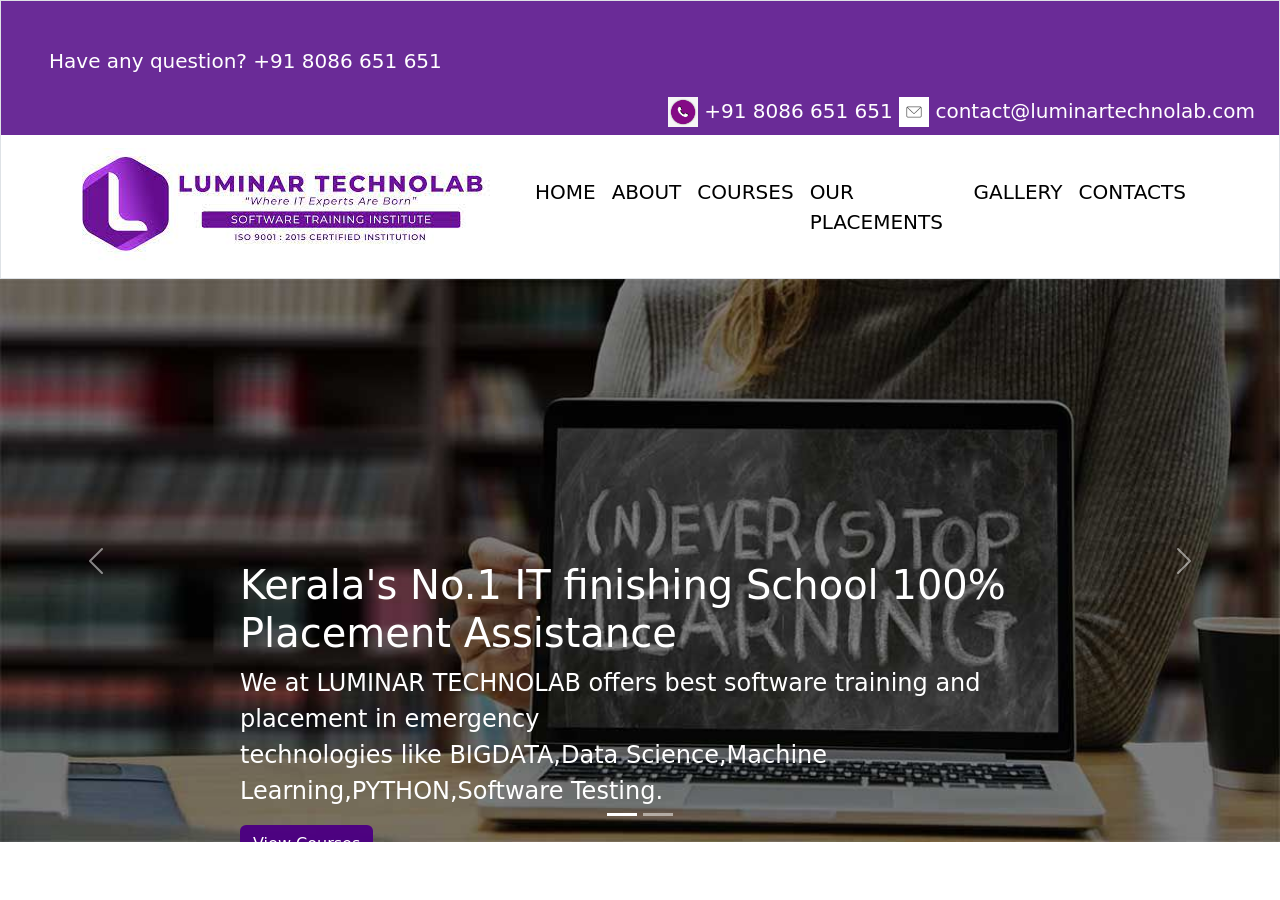
<file: pg/index.html>
<!DOCTYPE html>
<html lang="en">
<head>
    <meta charset="UTF-8">
    <meta http-equiv="X-UA-Compatible" content="IE=edge">
    <meta name="viewport" content="width=device-width, initial-scale=1.0">
    <title>Document</title>
    <link rel="stylesheet" href="https://cdn.jsdelivr.net/npm/bootstrap@5.3.0-alpha1/dist/css/bootstrap.min.css" rel="stylesheet" integrity="sha384-GLhlTQ8iRABdZLl6O3oVMWSktQOp6b7In1Zl3/Jr59b6EGGoI1aFkw7cmDA6j6gD" crossorigin="anonymous">
    <script src="https://cdn.jsdelivr.net/npm/bootstrap@5.3.0-alpha1/dist/js/bootstrap.bundle.min.js" integrity="sha384-w76AqPfDkMBDXo30jS1Sgez6pr3x5MlQ1ZAGC+nuZB+EYdgRZgiwxhTBTkF7CXvN" crossorigin="anonymous"></script>
<body>
    <div class="w-100 h-50 bg border  border-1 me-auto" style="background-color:rgba(76, 0, 130, 0.832)">
        <h5 class="text-white ms-5 mt-5 text-start">Have any question? +91 8086 651 651</h5>
         <h5 class=" text-white me-4 mt-4 text-end" href=""><img src="./cally.jpg" height=30px width=30px> +91 8086 651 651 <img src="./mail.jpg" height=30px width=30px> contact@luminartechnolab.com</h5>
       <nav class="navbar navbar-expand-lg"style='background-color:white'>
            <div class="container">
              <a class="navbar-brand " href="#"><img src="./logo.jpg"class="d-block w-40 h-20" alt="..."></a>
              <button class="navbar-toggler" type="button" data-bs-toggle="collapse" data-bs-target="#navbarSupportedContent" aria-controls="navbarSupportedContent" aria-expanded="false" aria-label="Toggle navigation">
                <span class="navbar-toggler-icon"></span>
              </button>
              <div class="collapse navbar-collapse" id="navbarSupportedContent">
                <ul class="navbar-nav ms-auto mb-2 me-1 mb-lg-0">
                  <li class="nav-item">
                    <a class="nav-link active text-black fs-5" aria-current="page" href="#">HOME</a>
                  </li>
                  <li class="nav-item">
                    <a class="nav-link text-black fs-5" href="#">ABOUT</a>
                  </li>
                  <li class="nav-item">
                    <a class="nav-link text-black fs-5" aria-current="page" href="#">COURSES</a>
                  </li>
                  <li class="nav-item">
                    <a class="nav-link text-black fs-5" href="#">OUR PLACEMENTS</a>
                  </li>
                  <li class="nav-item">
                    <a class="nav-link text-black fs-5" aria-current="page" href="#">GALLERY</a>
                  </li>
                  <li class="nav-item">
                    <a class="nav-link text-black fs-5" href="#">CONTACTS</a>
                  </li>
                 </div>
            </div>
          </nav>
    </div>
      <div id="carouselExampleCaptions" class="carousel slide" data-bs-ride="true">
          <div class="carousel-indicators ">
            <button type="button" data-bs-target="#carouselExampleCaptions" data-bs-slide-to="0" class="active" aria-current="true" aria-label="Slide 1"></button>
            <button type="button" data-bs-target="#carouselExampleCaptions" data-bs-slide-to="1" aria-label="Slide 2"></button>
          </div>
          <div class="carousel-inner">
            <div class="carousel-item active"data-bs-interval="1000">
              <img src="./quotes.jpg" class="d-block w-100 h-50" alt="...">
              <div class="carousel-caption w-200 h-50 ms-auto ps-5 fs-4 d-none d-md-block" style="background-color:rgba(128, 128, 128, 0); height: 200px;text-align:left;">
                <h1>Kerala's No.1 IT finishing School 100% Placement Assistance</h1>
                <p>We at LUMINAR TECHNOLAB offers best software training and placement in emergency <br>technologies like BIGDATA,Data Science,Machine Learning,PYTHON,Software Testing.</p>
                <button class="btn btn " style="background-color: rgba(76, 0, 130, 0.978);color: white;">View Courses</button>
              </div>
          </div>
            <div class="carousel-item"data-bs-interval="1000">
              <img src="./quotes2.jpg" class="d-block w-100" alt="...">
              <div class="carousel-caption w-150 h-50 ms-auto ps-5 fs-4 d-none d-md-block"style="background-color:rgba(128, 128, 128, 0); height: 200px;text-align:left;">
                <h1>Data Science,ML & Al<br>Big Data-Hadoop & Spark <br>Python Data Science</h1>
                <p>We at LUMINAR TECHNOLAB offers best software training and placement in <br>emergency technologies like BIGDATA,Hadoop,Spark,Data Science,Machine <br>Learning,Deep Learning and Al.</p>
              </p>
                <button class="btn btn "style="background-color: rgba(76, 0, 130, 0.978);color: white;">View Courses</button>
              </div>
            </div>
            <button class="carousel-control-prev" type="button" data-bs-target="#carouselExampleCaptions" data-bs-slide="prev">
            <span class="carousel-control-prev-icon" aria-hidden="true"></span>
            <span class="visually-hidden">Previous</span>
          </button>
          <button class="carousel-control-next" type="button" data-bs-target="#carouselExampleCaptions" data-bs-slide="next">
            <span class="carousel-control-next-icon" aria-hidden="true"></span>
            <span class="visually-hidden">Next</span>
          </button>
        </div>
      </div>      
  </body>
  </html>
</file>
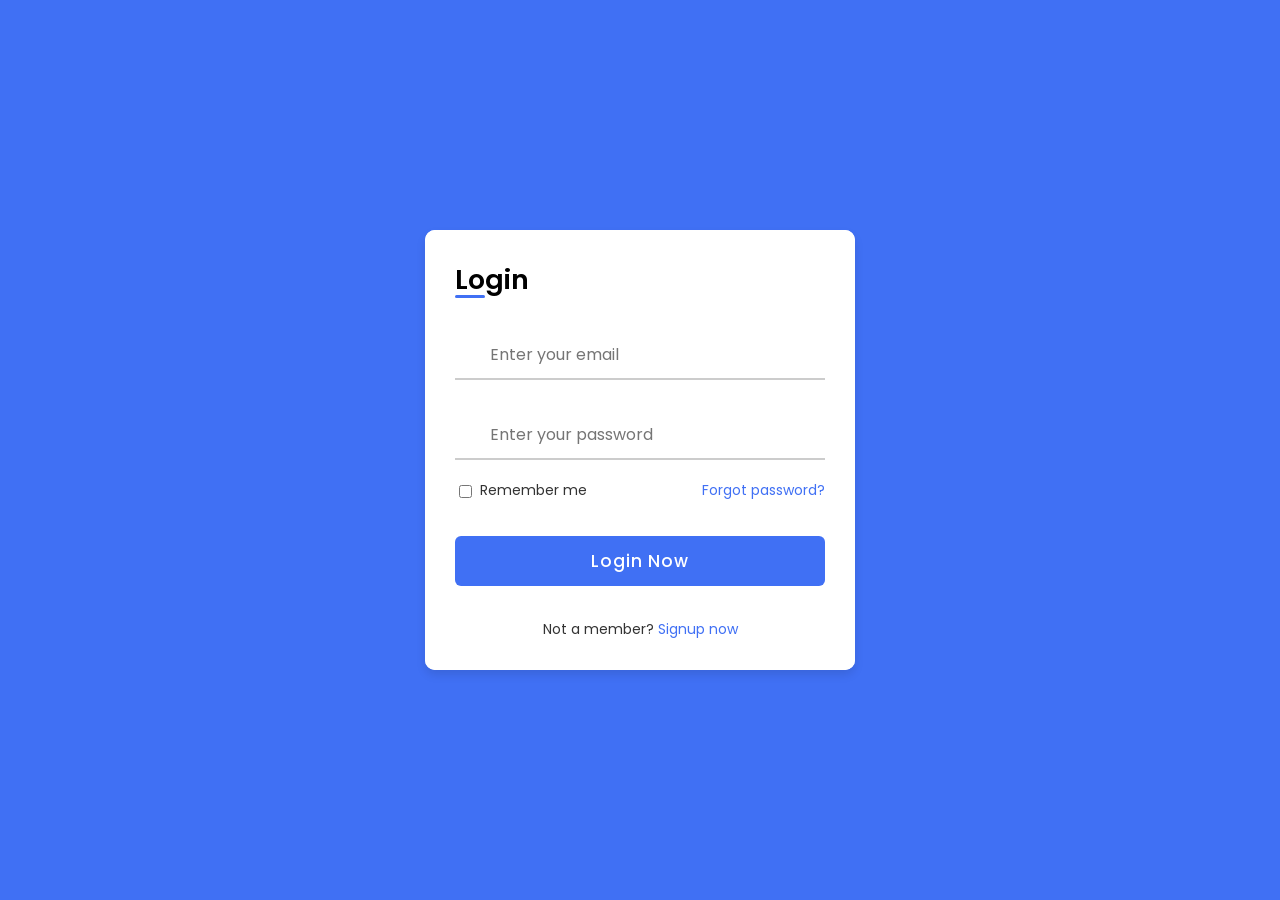
<file: loginpage/templates/login_register.html>
<!DOCTYPE html>
<!-- === Coding by CodingLab | www.codinglabweb.com === -->
<html lang="en">
<head>
    <meta charset="UTF-8">
    <meta http-equiv="X-UA-Compatible" content="IE=edge">
    <meta name="viewport" content="width=device-width, initial-scale=1.0">

    <!-- ===== Iconscout CSS ===== -->
    <link rel="stylesheet" href="https://unicons.iconscout.com/release/v4.0.0/css/line.css">

    <!-- ===== CSS ===== -->
    <link rel="stylesheet" href="../static/css/style.css">

    <!--<title>Login & Registration Form</title-->
</head>
<body>

    <div class="container">
        <div class="forms">
            <div class="form login">
                <span class="title">Login</span>

                <form action="#">
                    <div class="input-field">
                        <input type="text" placeholder="Enter your email" required>
                        <i class="uil uil-envelope icon"></i>
                    </div>
                    <div class="input-field">
                        <input type="password" class="password" placeholder="Enter your password" required>
                        <i class="uil uil-lock icon"></i>
                        <i class="uil uil-eye-slash showHidePw"></i>
                    </div>

                    <div class="checkbox-text">
                        <div class="checkbox-content">
                            <input type="checkbox" id="logCheck">
                            <label for="logCheck" class="text">Remember me</label>
                        </div>

                        <a href="#" class="text">Forgot password?</a>
                    </div>

                    <div class="input-field button">
                        <input type="button" value="Login Now">
                    </div>
                </form>

                <div class="login-signup">
                    <span class="text">Not a member?
                        <a href="#" class="text signup-link">Signup now</a>
                    </span>
                </div>
            </div>

            <!-- Registration Form -->
            <div class="form signup">
                <span class="title">Registration</span>

                <form action="#">
                    <div class="input-field">
                        <input type="text" placeholder="Enter your name" required>
                        <i class="uil uil-user"></i>
                    </div>
                    <div class="input-field">
                        <input type="text" placeholder="Enter your email" required>
                        <i class="uil uil-envelope icon"></i>
                    </div>
                    <div class="input-field">
                        <input type="password" class="password" placeholder="Create a password" required>
                        <i class="uil uil-lock icon"></i>
                    </div>
                    <div class="input-field">
                        <input type="password" class="password" placeholder="Confirm a password" required>
                        <i class="uil uil-lock icon"></i>
                        <i class="uil uil-eye-slash showHidePw"></i>
                    </div>

                    <div class="checkbox-text">
                        <div class="checkbox-content">
                            <input type="checkbox" id="sigCheck">
                            <label for="sigCheck" class="text">Remember me</label>
                        </div>

                        <a href="#" class="text">Forgot password?</a>
                    </div>

                    <div class="input-field button">
                        <input type="button" value="Login Now">
                    </div>
                </form>

                <div class="login-signup">
                    <span class="text">Not a member?
                        <a href="#" class="text login-link">Signup now</a>
                    </span>
                </div>
            </div>
        </div>
    </div>

    <script>
        const container = document.querySelector(".container"),
      pwShowHide = document.querySelectorAll(".showHidePw"),
      pwFields = document.querySelectorAll(".password"),
      signUp = document.querySelector(".signup-link"),
      login = document.querySelector(".login-link");

    //   js code to show/hide password and change icon
    pwShowHide.forEach(eyeIcon =>{
        eyeIcon.addEventListener("click", ()=>{
            pwFields.forEach(pwField =>{
                if(pwField.type ==="password"){
                    pwField.type = "text";

                    pwShowHide.forEach(icon =>{
                        icon.classList.replace("uil-eye-slash", "uil-eye");
                    })
                }else{
                    pwField.type = "password";

                    pwShowHide.forEach(icon =>{
                        icon.classList.replace("uil-eye", "uil-eye-slash");
                    })
                }
            }) 
        })
    })


    // js code to appear signup and login form
    signUp.addEventListener("click", ( )=>{
        container.classList.add("active");
    });
    login.addEventListener("click", ( )=>{
        container.classList.remove("active");
    });

    </script>

<!-- Code injected by live-server -->
<script type="text/javascript">
	// <![CDATA[  <-- For SVG support
	if ('WebSocket' in window) {
		(function () {
			function refreshCSS() {
				var sheets = [].slice.call(document.getElementsByTagName("link"));
				var head = document.getElementsByTagName("head")[0];
				for (var i = 0; i < sheets.length; ++i) {
					var elem = sheets[i];
					var parent = elem.parentElement || head;
					parent.removeChild(elem);
					var rel = elem.rel;
					if (elem.href && typeof rel != "string" || rel.length == 0 || rel.toLowerCase() == "stylesheet") {
						var url = elem.href.replace(/(&|\?)_cacheOverride=\d+/, '');
						elem.href = url + (url.indexOf('?') >= 0 ? '&' : '?') + '_cacheOverride=' + (new Date().valueOf());
					}
					parent.appendChild(elem);
				}
			}
			var protocol = window.location.protocol === 'http:' ? 'ws://' : 'wss://';
			var address = protocol + window.location.host + window.location.pathname + '/ws';
			var socket = new WebSocket(address);
			socket.onmessage = function (msg) {
				if (msg.data == 'reload') window.location.reload();
				else if (msg.data == 'refreshcss') refreshCSS();
			};
			if (sessionStorage && !sessionStorage.getItem('IsThisFirstTime_Log_From_LiveServer')) {
				console.log('Live reload enabled.');
				sessionStorage.setItem('IsThisFirstTime_Log_From_LiveServer', true);
			}
		})();
	}
	else {
		console.error('Upgrade your browser. This Browser is NOT supported WebSocket for Live-Reloading.');
	}
	// ]]>
</script></body>
</html>
</file>
<file: loginpage/static/css/style.css>
/* ===== Google Font Import - Poformsins ===== */
@import url('https://fonts.googleapis.com/css2?family=Poppins:wght@300;400;500;600;700&display=swap');

*{
    margin: 0;
    padding: 0;
    box-sizing: border-box;
    font-family: 'Poppins', sans-serif;
}

body{
    height: 100vh;
    display: flex;
    align-items: center;
    justify-content: center;
    background-color: #4070f4;
}

.container{
    position: relative;
    max-width: 430px;
    width: 100%;
    background: #fff;
    border-radius: 10px;
    box-shadow: 0 5px 10px rgba(0, 0, 0, 0.1);
    overflow: hidden;
    margin: 0 20px;
}

.container .forms{
    display: flex;
    align-items: center;
    height: 440px;
    width: 200%;
    transition: height 0.2s ease;
}


.container .form{
    width: 50%;
    padding: 30px;
    background-color: #fff;
    transition: margin-left 0.18s ease;
}

.container.active .login{
    margin-left: -50%;
    opacity: 0;
    transition: margin-left 0.18s ease, opacity 0.15s ease;
}

.container .signup{
    opacity: 0;
    transition: opacity 0.09s ease;
}
.container.active .signup{
    opacity: 1;
    transition: opacity 0.2s ease;
}

.container.active .forms{
    height: 600px;
}
.container .form .title{
    position: relative;
    font-size: 27px;
    font-weight: 600;
}

.form .title::before{
    content: '';
    position: absolute;
    left: 0;
    bottom: 0;
    height: 3px;
    width: 30px;
    background-color: #4070f4;
    border-radius: 25px;
}

.form .input-field{
    position: relative;
    height: 50px;
    width: 100%;
    margin-top: 30px;
}

.input-field input{
    position: absolute;
    height: 100%;
    width: 100%;
    padding: 0 35px;
    border: none;
    outline: none;
    font-size: 16px;
    border-bottom: 2px solid #ccc;
    border-top: 2px solid transparent;
    transition: all 0.2s ease;
}

.input-field input:is(:focus, :valid){
    border-bottom-color: #4070f4;
}

.input-field i{
    position: absolute;
    top: 50%;
    transform: translateY(-50%);
    color: #999;
    font-size: 23px;
    transition: all 0.2s ease;
}

.input-field input:is(:focus, :valid) ~ i{
    color: #4070f4;
}

.input-field i.icon{
    left: 0;
}
.input-field i.showHidePw{
    right: 0;
    cursor: pointer;
    padding: 10px;
}

.form .checkbox-text{
    display: flex;
    align-items: center;
    justify-content: space-between;
    margin-top: 20px;
}

.checkbox-text .checkbox-content{
    display: flex;
    align-items: center;
}

.checkbox-content input{
    margin: 0 8px -2px 4px;
    accent-color: #4070f4;
}

.form .text{
    color: #333;
    font-size: 14px;
}

.form a.text{
    color: #4070f4;
    text-decoration: none;
}
.form a:hover{
    text-decoration: underline;
}

.form .button{
    margin-top: 35px;
}

.form .button input{
    border: none;
    color: #fff;
    font-size: 17px;
    font-weight: 500;
    letter-spacing: 1px;
    border-radius: 6px;
    background-color: #4070f4;
    cursor: pointer;
    transition: all 0.3s ease;
}

.button input:hover{
    background-color: #265df2;
}

.form .login-signup{
    margin-top: 30px;
    text-align: center;
}
</file>
